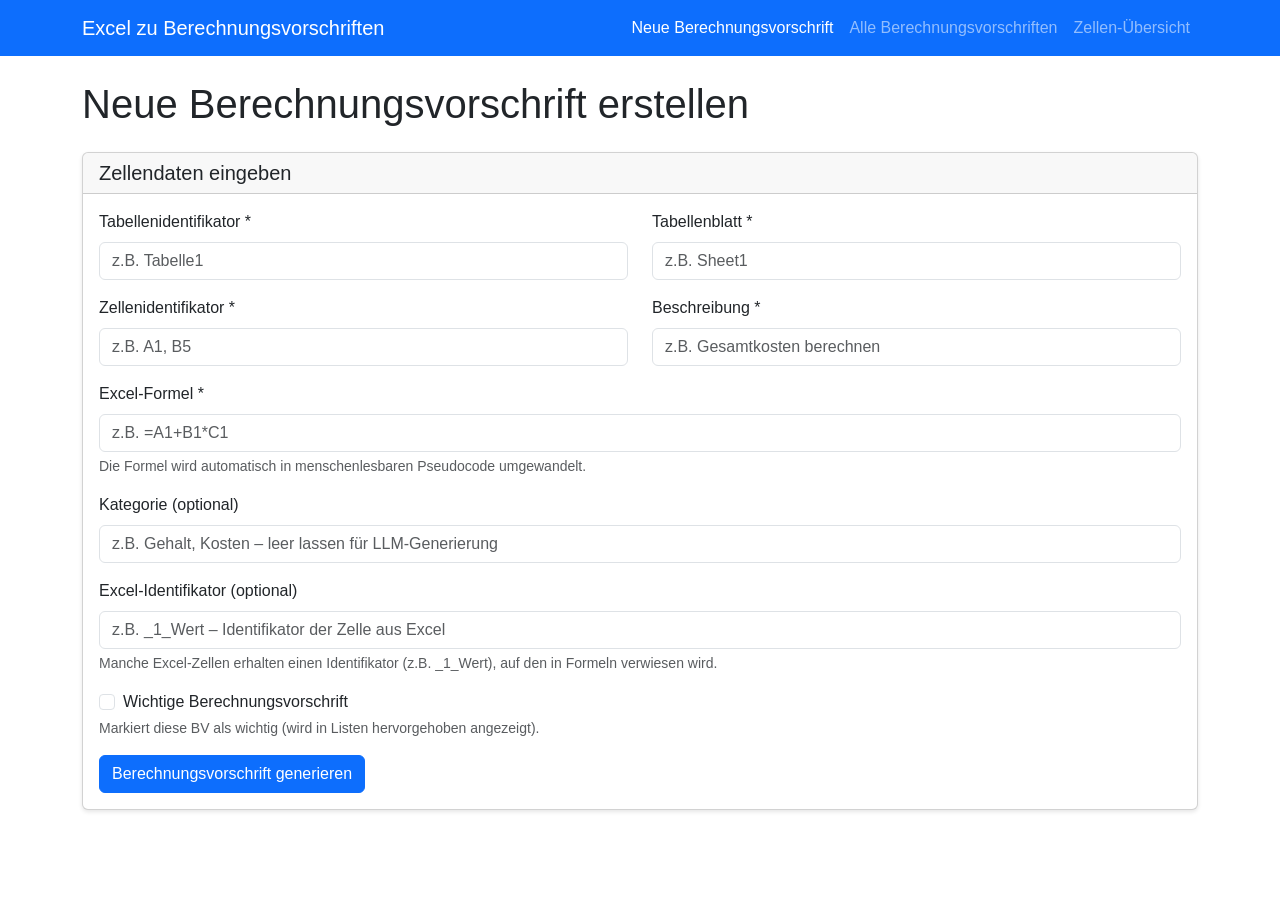
<file: frontend/index.html>
<!DOCTYPE html>
<html lang="de">
<head>
    <meta charset="UTF-8">
    <meta name="viewport" content="width=device-width, initial-scale=1.0">
    <title>Excel zu Berechnungsvorschriften</title>
    <link href="https://cdn.jsdelivr.net/npm/bootstrap@5.3.0/dist/css/bootstrap.min.css" rel="stylesheet">
    <link rel="stylesheet" href="css/style.css">
</head>
<body>
    <nav class="navbar navbar-expand-lg navbar-dark bg-primary">
        <div class="container">
            <a class="navbar-brand" href="index.html">Excel zu Berechnungsvorschriften</a>
            <button class="navbar-toggler" type="button" data-bs-toggle="collapse" data-bs-target="#navbarNav">
                <span class="navbar-toggler-icon"></span>
            </button>
            <div class="collapse navbar-collapse" id="navbarNav">
                <ul class="navbar-nav ms-auto">
                    <li class="nav-item">
                        <a class="nav-link active" href="index.html">Neue Berechnungsvorschrift</a>
                    </li>
                    <li class="nav-item">
                        <a class="nav-link" href="berechnungsvorschriften.html">Alle Berechnungsvorschriften</a>
                    </li>
                    <li class="nav-item">
                        <a class="nav-link" href="zellen-uebersicht.html">Zellen-Übersicht</a>
                    </li>
                </ul>
            </div>
        </div>
    </nav>

    <div class="container mt-4">
        <h1 class="mb-4">Neue Berechnungsvorschrift erstellen</h1>

        <div class="card">
            <div class="card-header">
                <h5 class="mb-0">Zellendaten eingeben</h5>
            </div>
            <div class="card-body">
                <form id="zelleneingabe-form">
                    <div class="row mb-3">
                        <div class="col-md-6">
                            <label for="tabellenidentifikator" class="form-label">Tabellenidentifikator *</label>
                            <input type="text" class="form-control" id="tabellenidentifikator" required
                                   placeholder="z.B. Tabelle1">
                        </div>
                        <div class="col-md-6">
                            <label for="tabellenblatt" class="form-label">Tabellenblatt *</label>
                            <input type="text" class="form-control" id="tabellenblatt" required
                                   placeholder="z.B. Sheet1">
                        </div>
                    </div>

                    <div class="row mb-3">
                        <div class="col-md-6">
                            <label for="zellenidentifikator" class="form-label">Zellenidentifikator *</label>
                            <input type="text" class="form-control" id="zellenidentifikator" required
                                   placeholder="z.B. A1, B5">
                        </div>
                        <div class="col-md-6">
                            <label for="beschreibung" class="form-label">Beschreibung *</label>
                            <input type="text" class="form-control" id="beschreibung" required
                                   placeholder="z.B. Gesamtkosten berechnen">
                        </div>
                    </div>

                    <div class="mb-3">
                        <label for="formel" class="form-label">Excel-Formel *</label>
                        <input type="text" class="form-control" id="formel" required
                               placeholder="z.B. =A1+B1*C1">
                        <div class="form-text">Die Formel wird automatisch in menschenlesbaren Pseudocode umgewandelt.</div>
                    </div>

                    <div class="mb-3">
                        <label for="kategorie" class="form-label">Kategorie (optional)</label>
                        <input type="text" class="form-control" id="kategorie"
                               placeholder="z.B. Gehalt, Kosten – leer lassen für LLM-Generierung">
                    </div>

                    <div class="mb-3">
                        <label for="excel-identifikator" class="form-label">Excel-Identifikator (optional)</label>
                        <input type="text" class="form-control" id="excel-identifikator"
                               placeholder="z.B. _1_Wert – Identifikator der Zelle aus Excel">
                        <div class="form-text">Manche Excel-Zellen erhalten einen Identifikator (z.B. _1_Wert), auf den in Formeln verwiesen wird.</div>
                    </div>

                    <div class="mb-3">
                        <div class="form-check">
                            <input type="checkbox" class="form-check-input" id="wichtig" value="1">
                            <label class="form-check-label" for="wichtig">Wichtige Berechnungsvorschrift</label>
                        </div>
                        <div class="form-text">Markiert diese BV als wichtig (wird in Listen hervorgehoben angezeigt).</div>
                    </div>

                    <button type="submit" class="btn btn-primary" id="submit-btn">
                        <span class="spinner-border spinner-border-sm d-none" id="loading-spinner"></span>
                        Berechnungsvorschrift generieren
                    </button>
                </form>
            </div>
        </div>

        <!-- Ergebnis-Anzeige -->
        <div id="ergebnis-container" class="mt-4 d-none">
            <div class="card">
                <div class="card-header">
                    <h5 class="mb-0">Generierte Berechnungsvorschrift</h5>
                </div>
                <div class="card-body" id="ergebnis-content">
                    <!-- Wird dynamisch gefüllt -->
                </div>
            </div>
        </div>

        <!-- Fehler-Anzeige -->
        <div id="fehler-container" class="mt-4 d-none">
            <div class="alert alert-danger" role="alert" id="fehler-meldung">
                <!-- Fehlermeldung -->
            </div>
        </div>
    </div>

    <script src="https://cdn.jsdelivr.net/npm/bootstrap@5.3.0/dist/js/bootstrap.bundle.min.js"></script>
    <script src="js/api.js"></script>
    <script src="js/berechnungsvorschriften.js"></script>
    <script>
        // Formular-Handler
        document.getElementById('zelleneingabe-form').addEventListener('submit', async (e) => {
            e.preventDefault();
            
            const submitBtn = document.getElementById('submit-btn');
            const spinner = document.getElementById('loading-spinner');
            const ergebnisContainer = document.getElementById('ergebnis-container');
            const fehlerContainer = document.getElementById('fehler-container');
            
            // UI zurücksetzen
            ergebnisContainer.classList.add('d-none');
            fehlerContainer.classList.add('d-none');
            submitBtn.disabled = true;
            spinner.classList.remove('d-none');
            
            // Zellendaten sammeln (Kategorie, Excel-Identifikator und wichtig optional)
            const excelId = document.getElementById('excel-identifikator').value.trim();
            const wichtigChecked = document.getElementById('wichtig').checked;
            const zelleneingabe = {
                tabellenidentifikator: document.getElementById('tabellenidentifikator').value,
                tabellenblatt: document.getElementById('tabellenblatt').value,
                zellenidentifikator: document.getElementById('zellenidentifikator').value,
                beschreibung: document.getElementById('beschreibung').value,
                formel: document.getElementById('formel').value,
                kategorie: document.getElementById('kategorie').value.trim() || undefined,
                excel_identifikator: excelId || undefined,
                wichtig: wichtigChecked || undefined
            };
            
            try {
                // Berechnungsvorschrift erstellen
                const response = await api.erstelleBerechnungsvorschrift(zelleneingabe);
                // Wichtig: Die gerade erstellte BV explizit per ID laden und anzeigen.
                // So wird garantiert die richtige angezeigt (nicht eine aus Rückwärts-Verlinkung o.ä.).
                const berechnungsvorschrift = await api.ladeBerechnungsvorschrift(response.id);
                // Create-Response enthält Zusatzinfos (Rückwärts-Verlinkungen, mehrere Treffer) –
                // diese für die Anzeige übernehmen, da sie beim Nachladen per ID fehlen.
                if (response.aktualisierte_verlinkungen) berechnungsvorschrift.aktualisierte_verlinkungen = response.aktualisierte_verlinkungen;
                if (response.mehrere_treffer) berechnungsvorschrift.mehrere_treffer = response.mehrere_treffer;
                
                // Ergebnis anzeigen
                zeigeBerechnungsvorschrift(berechnungsvorschrift);
                ergebnisContainer.classList.remove('d-none');
                
                // Formular zurücksetzen
                document.getElementById('zelleneingabe-form').reset();
                
            } catch (error) {
                // Fehler anzeigen
                document.getElementById('fehler-meldung').textContent = 
                    `Fehler: ${error.message || 'Unbekannter Fehler'}`;
                fehlerContainer.classList.remove('d-none');
            } finally {
                submitBtn.disabled = false;
                spinner.classList.add('d-none');
            }
        });
        
        function zeigeBerechnungsvorschrift(bv) {
            const container = document.getElementById('ergebnis-content');
            
            let html = `
                <h6>${bv.name} ${bv.wichtig ? '<span class="badge bg-warning text-dark ms-2">Wichtig</span>' : ''}</h6>
                <p class="mb-2"><strong>Formel:</strong> <code>${bv.formel}</code></p>
                ${bv.formel_original ? `<p class="mb-2"><strong>Originale Excel-Formel:</strong> <code class="bg-light px-2 py-1 rounded">${bv.formel_original}</code></p>` : ''}
                ${bv.excel_identifikator ? `<p class="mb-2"><strong>Excel-Identifikator:</strong> <code>${bv.excel_identifikator}</code></p>` : ''}
                <p class="mb-2"><strong>Version:</strong> ${bv.version}</p>
                
                <h6 class="mt-3">Metadaten</h6>
                <ul class="list-unstyled">
                    <li><strong>Kategorie:</strong> ${bv.metadaten.kategorie}</li>
                    <li><strong>Symbol:</strong> ${bv.metadaten.symbol}</li>
                    <li><strong>Datentyp:</strong> ${bv.metadaten.datentyp}</li>
                    <li><strong>Einheit:</strong> ${bv.metadaten.einheit}</li>
                </ul>
            `;
            
            if (bv.variablen && bv.variablen.length > 0) {
                html += '<h6 class="mt-3">Variablen</h6><ul class="list-unstyled">';
                bv.variablen.forEach(variable => {
                    html += `<li>${variable.name} ${variable.ist_primitive ? '(primitiv)' : '(→ ' + variable.referenz_berechnungsvorschrift_id + ')'}</li>`;
                });
                html += '</ul>';
            }
            
            // Rückwärts-Verlinkungen: Anzeigen, welche BVs automatisch verlinkt wurden
            if (bv.aktualisierte_verlinkungen && bv.aktualisierte_verlinkungen.length > 0) {
                html += '<div class="alert alert-info mt-3"><h6>Rückwärts-Verlinkung</h6><p>Folgende Berechnungsvorschriften wurden mit dieser Zelle verlinkt:</p><ul class="list-unstyled mb-0">';
                bv.aktualisierte_verlinkungen.forEach(av => {
                    html += `<li><a href="berechnungsvorschrift.html?id=${av.bv_id}">${av.name || av.bv_id}</a></li>`;
                });
                html += '</ul></div>';
            }
            
            // Mehrere Treffer anzeigen (falls vorhanden)
            if (bv.mehrere_treffer && bv.mehrere_treffer.length > 0) {
                html += '<div class="alert alert-warning mt-3"><h6>Mehrere Treffer gefunden</h6>';
                bv.mehrere_treffer.forEach(treffer => {
                    html += `<p><strong>Variable "${treffer.variablenname}":</strong> Bitte wählen Sie eine Option:</p><ul>`;
                    treffer.optionen.forEach(opt => {
                        html += `<li><a href="#" onclick="verlinkeVariable('${bv.id}', '${treffer.variablenname}', '${opt.id}')">${opt.name} (${opt.symbol})</a></li>`;
                    });
                    html += '</ul>';
                });
                html += '</div>';
            }
            
            html += `<a href="berechnungsvorschrift.html?id=${bv.id}" class="btn btn-primary mt-3">Details anzeigen</a>`;
            
            container.innerHTML = html;
        }
        
        async function verlinkeVariable(bvId, variablenname, referenzId) {
            try {
                await api.verlinkeVariable(bvId, variablenname, referenzId);
                alert('Variable erfolgreich verlinkt!');
                location.reload();
            } catch (error) {
                alert(`Fehler: ${error.message}`);
            }
        }
    </script>
</body>
</html>
</file>
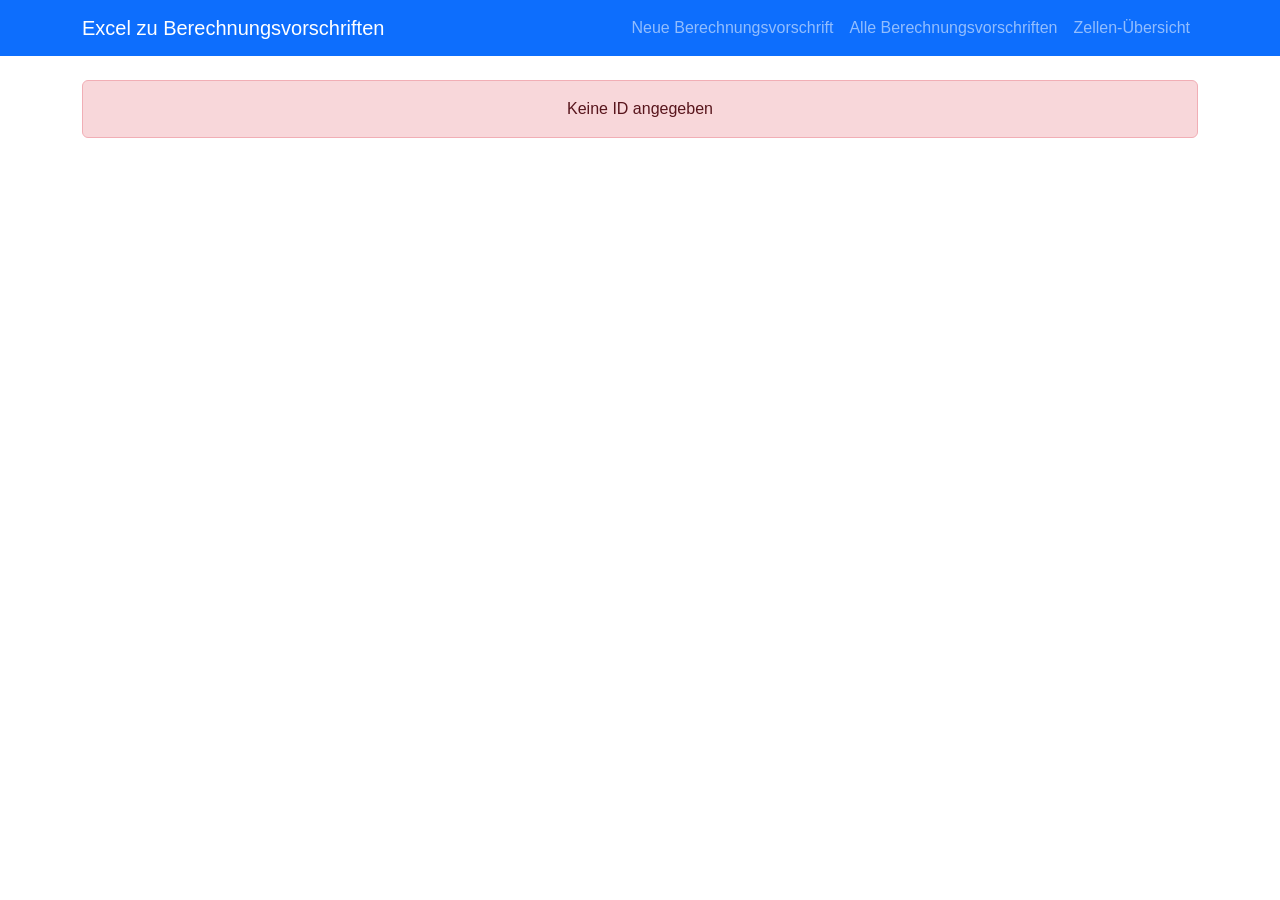
<file: frontend/berechnungsvorschrift.html>
<!DOCTYPE html>
<html lang="de">
<head>
    <meta charset="UTF-8">
    <meta name="viewport" content="width=device-width, initial-scale=1.0">
    <title>Berechnungsvorschrift Details</title>
    <link href="https://cdn.jsdelivr.net/npm/bootstrap@5.3.0/dist/css/bootstrap.min.css" rel="stylesheet">
    <link rel="stylesheet" href="css/style.css">
</head>
<body>
    <nav class="navbar navbar-expand-lg navbar-dark bg-primary">
        <div class="container">
            <a class="navbar-brand" href="index.html">Excel zu Berechnungsvorschriften</a>
            <button class="navbar-toggler" type="button" data-bs-toggle="collapse" data-bs-target="#navbarNav">
                <span class="navbar-toggler-icon"></span>
            </button>
            <div class="collapse navbar-collapse" id="navbarNav">
                <ul class="navbar-nav ms-auto">
                    <li class="nav-item">
                        <a class="nav-link" href="index.html">Neue Berechnungsvorschrift</a>
                    </li>
                    <li class="nav-item">
                        <a class="nav-link" href="berechnungsvorschriften.html">Alle Berechnungsvorschriften</a>
                    </li>
                    <li class="nav-item">
                        <a class="nav-link" href="zellen-uebersicht.html">Zellen-Übersicht</a>
                    </li>
                </ul>
            </div>
        </div>
    </nav>

    <div class="container mt-4">
        <div id="loading-container" class="text-center">
            <div class="spinner-border" role="status">
                <span class="visually-hidden">Lädt...</span>
            </div>
        </div>

        <div id="content-container" class="d-none">
            <div class="d-flex justify-content-between align-items-center mb-4">
                <div class="d-flex align-items-center gap-2">
                    <h1 id="bv-name">Berechnungsvorschrift</h1>
                    <span id="bv-wichtig-badge" class="badge bg-warning text-dark d-none">Wichtig</span>
                </div>
                <div>
                    <button class="btn btn-primary" onclick="bearbeiteBerechnungsvorschrift()">Bearbeiten</button>
                    <button class="btn btn-danger" onclick="loescheBerechnungsvorschrift()">Löschen</button>
                </div>
            </div>

            <!-- Hauptinformationen -->
            <div class="card mb-4">
                <div class="card-header">
                    <h5 class="mb-0">Informationen</h5>
                </div>
                <div class="card-body">
                    <div class="row">
                        <div class="col-md-6">
                            <p><strong>Formel:</strong> <span id="bv-formel"></span></p>
                            <p id="bv-formel-original-row" class="d-none"><strong>Originale Excel-Formel:</strong> <code id="bv-formel-original" class="bg-light px-2 py-1 rounded"></code></p>
                            <p id="bv-excel-identifikator-row" class="d-none"><strong>Excel-Identifikator:</strong> <code id="bv-excel-identifikator"></code></p>
                            <p><strong>Version:</strong> <span id="bv-version"></span></p>
                            <p id="bv-operation-row" class="d-none"><strong>Auswertungstyp:</strong> <span id="bv-operation"></span></p>
                            <p><strong>Erstellt am:</strong> <span id="bv-erstellt-am"></span></p>
                            <p><strong>Geändert am:</strong> <span id="bv-geaendert-am"></span></p>
                        </div>
                        <div class="col-md-6">
                            <h6>Metadaten</h6>
                            <ul class="list-unstyled">
                                <li><strong>Kategorie:</strong> <span id="bv-kategorie"></span></li>
                                <li><strong>Symbol:</strong> <span id="bv-symbol"></span></li>
                                <li><strong>Datentyp:</strong> <span id="bv-datentyp"></span></li>
                                <li><strong>Einheit:</strong> <span id="bv-einheit"></span></li>
                            </ul>
                        </div>
                    </div>
                </div>
            </div>

            <!-- Variablen -->
            <div class="card mb-4">
                <div class="card-header">
                    <h5 class="mb-0">Variablen</h5>
                </div>
                <div class="card-body">
                    <ul class="list-group" id="variablen-liste">
                        <!-- Wird dynamisch gefüllt -->
                    </ul>
                </div>
            </div>

            <!-- Abhängigkeitslisten -->
            <div class="row">
                <div class="col-md-6">
                    <div class="card mb-4">
                        <div class="card-header">
                            <h5 class="mb-0">Wird verwendet in</h5>
                        </div>
                        <div class="card-body">
                            <ul class="list-group dependency-list" id="verwendet-in-liste">
                                <!-- Wird dynamisch gefüllt -->
                            </ul>
                        </div>
                    </div>
                </div>
                <div class="col-md-6">
                    <div class="card mb-4">
                        <div class="card-header">
                            <h5 class="mb-0">Verwendet folgende Berechnungsvorschriften</h5>
                        </div>
                        <div class="card-body">
                            <ul class="list-group dependency-list" id="verwendet-liste">
                                <!-- Wird dynamisch gefüllt -->
                            </ul>
                        </div>
                    </div>
                </div>
            </div>

            <!-- Quelle-Information -->
            <div class="card mb-4" id="quelle-card">
                <div class="card-header">
                    <h5 class="mb-0">Quelle</h5>
                </div>
                <div class="card-body">
                    <ul class="list-unstyled" id="quelle-info">
                        <!-- Wird dynamisch gefüllt -->
                    </ul>
                </div>
            </div>
        </div>
    </div>

    <!-- Verlinken-Modal -->
    <div class="modal fade" id="verlinken-modal" tabindex="-1">
        <div class="modal-dialog modal-lg">
            <div class="modal-content">
                <div class="modal-header">
                    <h5 class="modal-title">Variable verlinken</h5>
                    <button type="button" class="btn-close" data-bs-dismiss="modal"></button>
                </div>
                <div class="modal-body">
                    <p class="mb-3">Variable <strong id="verlinken-var-name"></strong> mit einer Berechnungsvorschrift verlinken:</p>
                    <div class="mb-3">
                        <label for="verlinken-suche" class="form-label">Suchen (optional)</label>
                        <input type="text" class="form-control" id="verlinken-suche" placeholder="Name, Kategorie, Symbol, Zelle (z.B. D7, G21)..." aria-describedby="verlinken-suche-help">
                        <div id="verlinken-suche-help" class="form-text">Leer lassen für alle Berechnungsvorschriften. Zellreferenz (D7, G21) sucht nach Quelle.</div>
                    </div>
                    <div id="verlinken-vorgeschlagen-container" class="mb-3 d-none">
                        <h6 class="text-success">Vorgeschlagen (passender Excel-Identifikator)</h6>
                        <ul class="list-group list-group-flush" id="verlinken-vorgeschlagen">
                            <!-- Wird dynamisch gefüllt -->
                        </ul>
                    </div>
                    <div id="verlinken-liste-container" style="max-height: 400px; overflow-y: auto;">
                        <div id="verlinken-liste-loading" class="text-center py-4">
                            <div class="spinner-border" role="status"><span class="visually-hidden">Lädt...</span></div>
                        </div>
                        <ul class="list-group list-group-flush" id="verlinken-liste">
                            <!-- Wird dynamisch gefüllt -->
                        </ul>
                    </div>
                </div>
                <div class="modal-footer">
                    <button type="button" class="btn btn-secondary" data-bs-dismiss="modal">Abbrechen</button>
                </div>
            </div>
        </div>
    </div>

    <!-- Bearbeiten-Modal -->
    <div class="modal fade" id="bearbeiten-modal" tabindex="-1">
        <div class="modal-dialog modal-lg">
            <div class="modal-content">
                <div class="modal-header">
                    <h5 class="modal-title">Berechnungsvorschrift bearbeiten</h5>
                    <button type="button" class="btn-close" data-bs-dismiss="modal"></button>
                </div>
                <div class="modal-body">
                    <form id="bearbeiten-form">
                        <div class="mb-3">
                            <label for="edit-name" class="form-label">Name *</label>
                            <input type="text" class="form-control" id="edit-name" required>
                        </div>
                        <div class="mb-3">
                            <label for="edit-formel" class="form-label">Formel (Pseudocode) *</label>
                            <textarea class="form-control" id="edit-formel" rows="3" required></textarea>
                        </div>
                        <div class="row">
                            <div class="col-md-6 mb-3">
                                <label for="edit-kategorie" class="form-label">Kategorie *</label>
                                <input type="text" class="form-control" id="edit-kategorie" required>
                            </div>
                            <div class="col-md-6 mb-3">
                                <label for="edit-symbol" class="form-label">Symbol *</label>
                                <input type="text" class="form-control" id="edit-symbol" required>
                            </div>
                        </div>
                        <div class="row">
                            <div class="col-md-6 mb-3">
                                <label for="edit-datentyp" class="form-label">Datentyp *</label>
                                <input type="text" class="form-control" id="edit-datentyp" required>
                            </div>
                            <div class="col-md-6 mb-3">
                                <label for="edit-einheit" class="form-label">Einheit *</label>
                                <input type="text" class="form-control" id="edit-einheit" required>
                            </div>
                        </div>
                        <div class="mb-3">
                            <label for="edit-excel-identifikator" class="form-label">Excel-Identifikator (optional)</label>
                            <input type="text" class="form-control" id="edit-excel-identifikator"
                                   placeholder="z.B. _1_Wert – stammt aus Excel">
                        </div>
                        <div class="mb-3">
                            <div class="form-check">
                                <input type="checkbox" class="form-check-input" id="edit-wichtig">
                                <label class="form-check-label" for="edit-wichtig">Wichtige Berechnungsvorschrift</label>
                            </div>
                        </div>
                    </form>
                </div>
                <div class="modal-footer">
                    <button type="button" class="btn btn-secondary" data-bs-dismiss="modal">Abbrechen</button>
                    <button type="button" class="btn btn-primary" onclick="speichereAenderungen()">Speichern</button>
                </div>
            </div>
        </div>
    </div>

    <script src="https://cdn.jsdelivr.net/npm/bootstrap@5.3.0/dist/js/bootstrap.bundle.min.js"></script>
    <script src="js/api.js"></script>
    <script src="js/berechnungsvorschriften.js"></script>
    <script>
        let aktuelleBerechnungsvorschrift = null;
        
        // URL-Parameter auslesen
        const urlParams = new URLSearchParams(window.location.search);
        const bvId = urlParams.get('id');
        
        if (!bvId) {
            document.getElementById('loading-container').innerHTML = 
                '<div class="alert alert-danger">Keine ID angegeben</div>';
        } else {
            ladeBerechnungsvorschrift(bvId);
        }
        
        async function ladeBerechnungsvorschrift(id) {
            try {
                // Berechnungsvorschrift laden
                aktuelleBerechnungsvorschrift = await api.ladeBerechnungsvorschrift(id);
                
                // Abhängigkeiten laden
                const verwendetIn = await api.ladeVerwendetIn(id);
                const verwendet = await api.ladeVerwendet(id);
                
                // UI aktualisieren
                zeigeBerechnungsvorschrift(aktuelleBerechnungsvorschrift, verwendetIn, verwendet);
                
                document.getElementById('loading-container').classList.add('d-none');
                document.getElementById('content-container').classList.remove('d-none');
                
            } catch (error) {
                document.getElementById('loading-container').innerHTML = 
                    `<div class="alert alert-danger">Fehler beim Laden: ${error.message}</div>`;
            }
        }
        
        function zeigeBerechnungsvorschrift(bv, verwendetIn, verwendet) {
            // Grunddaten
            document.getElementById('bv-name').textContent = bv.name;
            // Wichtig-Badge anzeigen/verbergen
            const wichtigBadge = document.getElementById('bv-wichtig-badge');
            if (bv.wichtig) {
                wichtigBadge.classList.remove('d-none');
            } else {
                wichtigBadge.classList.add('d-none');
            }
            document.getElementById('bv-formel').innerHTML = formatiereFormelMitVariablen(bv.formel, bv.variablen || [], bv.id);
            // Originale Excel-Formel – nur informativ, nicht bearbeitbar
            const formelOriginalRow = document.getElementById('bv-formel-original-row');
            if (bv.formel_original) {
                document.getElementById('bv-formel-original').textContent = bv.formel_original;
                formelOriginalRow.classList.remove('d-none');
            } else {
                formelOriginalRow.classList.add('d-none');
            }
            // Excel-Identifikator (stammt aus Excel, nicht aus der Datenbank)
            const excelIdRow = document.getElementById('bv-excel-identifikator-row');
            if (bv.excel_identifikator) {
                document.getElementById('bv-excel-identifikator').textContent = bv.excel_identifikator;
                excelIdRow.classList.remove('d-none');
            } else {
                excelIdRow.classList.add('d-none');
            }
            document.getElementById('bv-version').textContent = bv.version;
            // Auswertungstyp (operation) nur anzeigen, wenn gesetzt (z.B. index_lookup)
            const operationRow = document.getElementById('bv-operation-row');
            if (bv.operation) {
                const operationLabels = { 'index_lookup': 'Tabellenlookup (2D)', 'ausdruck': 'Ausdruck' };
                document.getElementById('bv-operation').textContent = operationLabels[bv.operation] || bv.operation;
                operationRow.classList.remove('d-none');
            } else {
                operationRow.classList.add('d-none');
            }
            document.getElementById('bv-erstellt-am').textContent = bv.erstellt_am ? new Date(bv.erstellt_am).toLocaleString('de-DE') : '-';
            document.getElementById('bv-geaendert-am').textContent = bv.geaendert_am ? new Date(bv.geaendert_am).toLocaleString('de-DE') : '-';
            
            // Metadaten
            document.getElementById('bv-kategorie').textContent = bv.metadaten.kategorie;
            document.getElementById('bv-symbol').textContent = bv.metadaten.symbol;
            document.getElementById('bv-datentyp').textContent = bv.metadaten.datentyp;
            document.getElementById('bv-einheit').textContent = bv.metadaten.einheit;
            
            // Variablen
            const variablenListe = document.getElementById('variablen-liste');
            if (bv.variablen && bv.variablen.length > 0) {
                variablenListe.innerHTML = bv.variablen.map((variable, index) => {
                    if (variable.ist_primitive) {
                        return `<li class="list-group-item d-flex justify-content-between align-items-center">
                            <span>${variable.name} <span class="badge bg-secondary text-white">primitiv</span></span>
                            <button type="button" class="btn btn-sm btn-outline-primary btn-verlinken" data-var-index="${index}" title="Variable verlinken">Verlinken</button>
                        </li>`;
                    } else {
                        return `<li class="list-group-item d-flex justify-content-between align-items-center flex-wrap gap-1">
                            <span>
                                ${variable.name}
                                <a href="berechnungsvorschrift.html?id=${variable.referenz_berechnungsvorschrift_id}" class="badge bg-primary text-white ms-1">
                                    → ${variable.referenz_berechnungsvorschrift_id.substring(0, 8)}...
                                </a>
                            </span>
                            <span>
                                <button type="button" class="btn btn-sm btn-outline-primary btn-verlinken me-1" data-var-index="${index}" title="Link ändern">Link ändern</button>
                                <button type="button" class="btn btn-sm btn-outline-secondary btn-verlinkung-aufheben" data-var-index="${index}" title="Verlinkung aufheben">Verlinkung aufheben</button>
                            </span>
                        </li>`;
                    }
                }).join('');
                // Event-Listener für "Verlinken" / "Link ändern"
                variablenListe.querySelectorAll('.btn-verlinken').forEach(btn => {
                    btn.addEventListener('click', function() {
                        const index = parseInt(this.getAttribute('data-var-index'), 10);
                        const name = aktuelleBerechnungsvorschrift && aktuelleBerechnungsvorschrift.variablen && aktuelleBerechnungsvorschrift.variablen[index] && aktuelleBerechnungsvorschrift.variablen[index].name;
                        if (name) verlinkenModalOeffnen(name);
                    });
                });
                // Event-Listener für "Verlinkung aufheben"
                variablenListe.querySelectorAll('.btn-verlinkung-aufheben').forEach(btn => {
                    btn.addEventListener('click', function() {
                        const index = parseInt(this.getAttribute('data-var-index'), 10);
                        const name = aktuelleBerechnungsvorschrift && aktuelleBerechnungsvorschrift.variablen && aktuelleBerechnungsvorschrift.variablen[index] && aktuelleBerechnungsvorschrift.variablen[index].name;
                        if (name) verlinkungAufheben(name);
                    });
                });
            } else {
                variablenListe.innerHTML = '<li class="list-group-item">Keine Variablen</li>';
            }
            
            // Verwendet in
            const verwendetInListe = document.getElementById('verwendet-in-liste');
            if (verwendetIn && verwendetIn.length > 0) {
                verwendetInListe.innerHTML = verwendetIn.map(ref => 
                    `<li class="list-group-item">
                        <a href="berechnungsvorschrift.html?id=${ref.id}">${ref.name}</a>
                        <span class="badge bg-info">${ref.metadaten.symbol}</span>
                    </li>`
                ).join('');
            } else {
                verwendetInListe.innerHTML = '<li class="list-group-item">Keine Referenzen</li>';
            }
            
            // Verwendet
            const verwendetListe = document.getElementById('verwendet-liste');
            if (verwendet && verwendet.length > 0) {
                verwendetListe.innerHTML = verwendet.map(ref => 
                    `<li class="list-group-item">
                        <a href="berechnungsvorschrift.html?id=${ref.id}">${ref.name}</a>
                        <span class="badge bg-info">${ref.metadaten.symbol}</span>
                    </li>`
                ).join('');
            } else {
                verwendetListe.innerHTML = '<li class="list-group-item">Keine Referenzen</li>';
            }
            
            // Quelle
            const quelleInfo = document.getElementById('quelle-info');
            const quelleCard = document.getElementById('quelle-card');
            if (bv.quelle && (bv.quelle.tabellenidentifikator || bv.quelle.beschreibung)) {
                quelleCard.classList.remove('d-none');
                let quelleHtml = '';
                if (bv.quelle.tabellenidentifikator) {
                    quelleHtml += `<li><strong>Tabellenidentifikator:</strong> ${bv.quelle.tabellenidentifikator}</li>`;
                }
                if (bv.quelle.tabellenblatt) {
                    quelleHtml += `<li><strong>Tabellenblatt:</strong> ${bv.quelle.tabellenblatt}</li>`;
                }
                if (bv.quelle.zellenidentifikator) {
                    quelleHtml += `<li><strong>Zellenidentifikator:</strong> ${bv.quelle.zellenidentifikator}</li>`;
                }
                if (bv.quelle.beschreibung) {
                    quelleHtml += `<li><strong>Beschreibung:</strong> ${bv.quelle.beschreibung}</li>`;
                }
                quelleInfo.innerHTML = quelleHtml;
            } else {
                quelleCard.classList.add('d-none');
            }
        }
        
        function bearbeiteBerechnungsvorschrift() {
            if (!aktuelleBerechnungsvorschrift) return;
            
            // Formular füllen
            document.getElementById('edit-name').value = aktuelleBerechnungsvorschrift.name;
            document.getElementById('edit-formel').value = aktuelleBerechnungsvorschrift.formel;
            document.getElementById('edit-kategorie').value = aktuelleBerechnungsvorschrift.metadaten.kategorie;
            document.getElementById('edit-symbol').value = aktuelleBerechnungsvorschrift.metadaten.symbol;
            document.getElementById('edit-datentyp').value = aktuelleBerechnungsvorschrift.metadaten.datentyp;
            document.getElementById('edit-einheit').value = aktuelleBerechnungsvorschrift.metadaten.einheit;
            document.getElementById('edit-excel-identifikator').value = aktuelleBerechnungsvorschrift.excel_identifikator || '';
            document.getElementById('edit-wichtig').checked = aktuelleBerechnungsvorschrift.wichtig || false;
            
            // Modal anzeigen
            const modal = new bootstrap.Modal(document.getElementById('bearbeiten-modal'));
            modal.show();
        }
        
        async function speichereAenderungen() {
            if (!aktuelleBerechnungsvorschrift) return;
            
            const excelIdVal = document.getElementById('edit-excel-identifikator').value.trim();
            const wichtigChecked = document.getElementById('edit-wichtig').checked;
            const aktualisierteBv = {
                ...aktuelleBerechnungsvorschrift,
                name: document.getElementById('edit-name').value,
                formel: document.getElementById('edit-formel').value,
                metadaten: {
                    kategorie: document.getElementById('edit-kategorie').value,
                    symbol: document.getElementById('edit-symbol').value,
                    datentyp: document.getElementById('edit-datentyp').value,
                    einheit: document.getElementById('edit-einheit').value
                },
                excel_identifikator: excelIdVal || null,
                wichtig: wichtigChecked
            };
            
            try {
                await api.aktualisiereBerechnungsvorschrift(aktuelleBerechnungsvorschrift.id, aktualisierteBv);
                
                // Modal schließen
                const modal = bootstrap.Modal.getInstance(document.getElementById('bearbeiten-modal'));
                modal.hide();
                
                // Seite neu laden
                location.reload();
            } catch (error) {
                alert(`Fehler beim Speichern: ${error.message}`);
            }
        }
        
        async function loescheBerechnungsvorschrift() {
            if (!aktuelleBerechnungsvorschrift) return;
            
            if (!confirm('Möchten Sie diese Berechnungsvorschrift wirklich löschen?')) {
                return;
            }
            
            try {
                await api.loescheBerechnungsvorschrift(aktuelleBerechnungsvorschrift.id);
                alert('Berechnungsvorschrift erfolgreich gelöscht!');
                window.location.href = 'berechnungsvorschriften.html';
            } catch (error) {
                alert(`Fehler beim Löschen: ${error.message}`);
            }
        }
        
        async function verlinkungAufheben(variablenname) {
            if (!aktuelleBerechnungsvorschrift) return;
            if (!confirm(`Verlinkung für Variable "${variablenname}" aufheben? Die Variable wird wieder als primitiv geführt.`)) {
                return;
            }
            try {
                await api.verlinkungAufheben(aktuelleBerechnungsvorschrift.id, variablenname);
                location.reload();
            } catch (error) {
                alert(`Fehler: ${error.message}`);
            }
        }

        let verlinkenVariablenname = null;
        let verlinkenBvsCache = [];

        /** Formatiert Quelle als "Tabellenidentifikator / Tabellenblatt · Zelle" */
        function formatQuelleInfo(bv) {
            const q = bv.quelle;
            if (!q || (!q.tabellenidentifikator && !q.tabellenblatt && !q.zellenidentifikator)) return '';
            const seg1 = [q.tabellenidentifikator, q.tabellenblatt].filter(Boolean).join(' / ');
            const seg2 = q.zellenidentifikator || '';
            return seg1 && seg2 ? `${seg1} · ${seg2}` : (seg1 || seg2);
        }

        async function verlinkenModalOeffnen(variablenname) {
            if (!aktuelleBerechnungsvorschrift) return;
            verlinkenVariablenname = variablenname;
            document.getElementById('verlinken-var-name').textContent = variablenname;
            document.getElementById('verlinken-suche').value = '';
            const modal = new bootstrap.Modal(document.getElementById('verlinken-modal'));
            modal.show();
            const sucheInput = document.getElementById('verlinken-suche');
            sucheInput.oninput = null;
            sucheInput.oninput = () => verlinkenListeAnzeigen();
            try {
                verlinkenBvsCache = await api.ladeAlleBerechnungsvorschriften();
            } catch (e) {
                verlinkenBvsCache = [];
            }
            await verlinkenListeLaden();
        }

        function verlinkenListeAnzeigen() {
            const liste = document.getElementById('verlinken-liste');
            const vorgeschlagenContainer = document.getElementById('verlinken-vorgeschlagen-container');
            const vorgeschlagenListe = document.getElementById('verlinken-vorgeschlagen');
            const suchbegriff = document.getElementById('verlinken-suche').value.trim().toLowerCase();

            // BVs mit passendem Excel-Identifikator (Variable.name === bv.excel_identifikator)
            const vorgeschlagen = verlinkenBvsCache.filter(bv =>
                bv.id !== aktuelleBerechnungsvorschrift.id &&
                bv.excel_identifikator &&
                bv.excel_identifikator === verlinkenVariablenname
            );
            if (vorgeschlagen.length > 0) {
                vorgeschlagenContainer.classList.remove('d-none');
                vorgeschlagenListe.innerHTML = vorgeschlagen.map(bv => {
                    const quelleInfo = formatQuelleInfo(bv);
                    return `
                    <li class="list-group-item list-group-item-action d-flex justify-content-between align-items-center" data-bv-id="${bv.id}">
                        <div>
                            <strong>${bv.name}</strong>
                            <span class="badge bg-success ms-2">Excel-Identifikator passt</span>
                            <span class="badge bg-info ms-1">${bv.metadaten?.symbol || '-'}</span>
                            <small class="text-muted d-block">${bv.metadaten?.kategorie || ''} · ${bv.metadaten?.einheit || ''}</small>
                            ${quelleInfo ? `<small class="text-muted d-block mt-1">${quelleInfo}</small>` : ''}
                        </div>
                        <small class="text-muted">${bv.id.substring(0, 8)}...</small>
                    </li>`;
                }).join('');
                vorgeschlagenListe.querySelectorAll('.list-group-item-action').forEach(li => {
                    li.addEventListener('click', () => verlinkeVariableManuell(li.getAttribute('data-bv-id')));
                });
            } else {
                vorgeschlagenContainer.classList.add('d-none');
            }

            // Normale Liste (ohne vorgeschlagene, die bereits oben stehen)
            const vorgeschlagenIds = new Set(vorgeschlagen.map(bv => bv.id));
            const suchfelder = bv => [
                bv.name,
                bv.metadaten?.kategorie,
                bv.metadaten?.symbol,
                bv.metadaten?.einheit,
                bv.quelle?.zellenidentifikator,
                bv.quelle?.tabellenidentifikator,
                bv.quelle?.tabellenblatt
            ].filter(Boolean);
            const gefiltert = verlinkenBvsCache
                .filter(bv => bv.id !== aktuelleBerechnungsvorschrift.id && !vorgeschlagenIds.has(bv.id))
                .filter(bv => !suchbegriff || suchfelder(bv).join(' ').toLowerCase().includes(suchbegriff));
            if (gefiltert.length === 0 && vorgeschlagen.length === 0) {
                liste.innerHTML = '<li class="list-group-item text-muted">Keine passenden Berechnungsvorschriften gefunden</li>';
            } else if (gefiltert.length === 0) {
                liste.innerHTML = '';
            } else {
                liste.innerHTML = gefiltert.map(bv => {
                    const quelleInfo = formatQuelleInfo(bv);
                    return `
                    <li class="list-group-item list-group-item-action d-flex justify-content-between align-items-center" data-bv-id="${bv.id}">
                        <div>
                            <strong>${bv.name}</strong>
                            <span class="badge bg-info ms-2">${bv.metadaten?.symbol || '-'}</span>
                            <small class="text-muted d-block">${bv.metadaten?.kategorie || ''} · ${bv.metadaten?.einheit || ''}</small>
                            ${quelleInfo ? `<small class="text-muted d-block mt-1">${quelleInfo}</small>` : ''}
                        </div>
                        <small class="text-muted">${bv.id.substring(0, 8)}...</small>
                    </li>`;
                }).join('');
                liste.querySelectorAll('.list-group-item-action').forEach(li => {
                    li.addEventListener('click', () => verlinkeVariableManuell(li.getAttribute('data-bv-id')));
                });
            }
        }

        async function verlinkenListeLaden() {
            const liste = document.getElementById('verlinken-liste');
            const loading = document.getElementById('verlinken-liste-loading');
            loading.classList.remove('d-none');
            liste.innerHTML = '';
            try {
                loading.classList.add('d-none');
                verlinkenListeAnzeigen();
            } catch (error) {
                loading.classList.add('d-none');
                liste.innerHTML = `<li class="list-group-item text-danger">Fehler beim Laden: ${error.message}</li>`;
            }
        }

        async function verlinkeVariableManuell(referenzId) {
            if (!aktuelleBerechnungsvorschrift || !verlinkenVariablenname) return;
            try {
                await api.verlinkeVariable(aktuelleBerechnungsvorschrift.id, verlinkenVariablenname, referenzId);
                bootstrap.Modal.getInstance(document.getElementById('verlinken-modal')).hide();
                location.reload();
            } catch (error) {
                alert(`Fehler beim Verlinken: ${error.message}`);
            }
        }
    </script>
</body>
</html>
</file>
<file: frontend/css/style.css>
/* Custom Styles für die Anwendung */

body {
    font-family: -apple-system, BlinkMacSystemFont, 'Segoe UI', Roboto, 'Helvetica Neue', Arial, sans-serif;
}

.card {
    box-shadow: 0 2px 4px rgba(0,0,0,0.1);
    margin-bottom: 1.5rem;
}

/* Variable-Links in Formeln – weiße Textfarbe für gute Lesbarkeit auf farbigem Badge-Hintergrund */
.variable-link.badge,
.badge.bg-primary.text-white,
.badge.bg-secondary.text-white {
    color: #fff !important;
}

.variable-link {
    cursor: pointer;
    text-decoration: underline;
    color: #fff !important;
}

.variable-link:hover {
    opacity: 0.9;
}

/* Abhängigkeitslisten */
.dependency-list {
    max-height: 300px;
    overflow-y: auto;
}

/* Code-Bereiche */
code {
    background-color: #f8f9fa;
    padding: 0.2rem 0.4rem;
    border-radius: 0.25rem;
    font-size: 0.9em;
}

/* Zellen-Übersicht: Zellenidentifikator als optisches Merkmal (z.B. A1, D7) */
.zellen-badge {
    display: inline-block;
    min-width: 3em;
    padding: 0.35rem 0.6rem;
    font-family: 'Consolas', 'Monaco', 'Ubuntu Mono', monospace;
    font-size: 0.95em;
    font-weight: 600;
    text-align: center;
    background: linear-gradient(135deg, #0d6efd 0%, #0a58ca 100%);
    color: #fff;
    border-radius: 0.35rem;
    box-shadow: 0 1px 3px rgba(0, 0, 0, 0.15);
    flex-shrink: 0;
}

/* Zellen-Übersicht: Eintrag-Zeile – Badge links, Beschreibung Mitte, Details rechts */
.zellen-eintrag {
    display: flex;
    flex-wrap: nowrap;
    align-items: flex-start;
    gap: 0.75rem;
}
.zellen-eintrag .zellen-badge {
    flex-shrink: 0;
}
.zellen-eintrag .zellen-beschreibung {
    flex: 1 1 auto;
    min-width: 0;
    overflow-wrap: break-word;
}
.zellen-eintrag .zellen-details-btn {
    flex-shrink: 0;
}

/* Optischer Trenner zwischen Excel-Spalten in der Zellen-Übersicht */
.zellen-spaltentrenner {
    min-height: 0;
    padding: 0.4rem 1rem;
    border-top: 1px dashed rgba(0, 0, 0, 0.2);
    background-color: #e9ecef;
}
</file>
